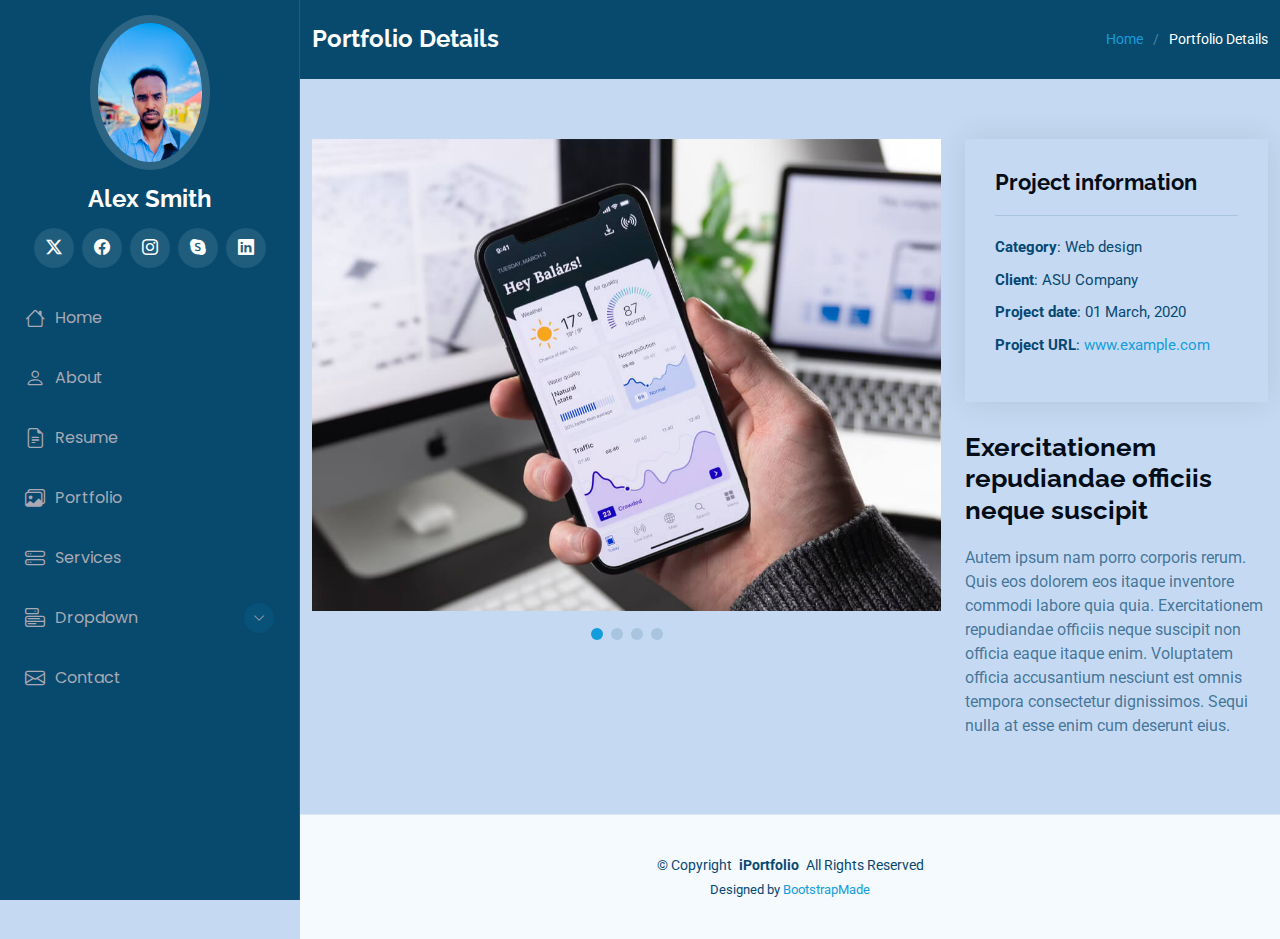
<file: portfolio-details.html>
<!DOCTYPE html>
<html lang="en">

<head>
  <meta charset="utf-8">
  <meta content="width=device-width, initial-scale=1.0" name="viewport">
  <title>Portfolio Details - iPortfolio Bootstrap Template</title>
  <meta content="" name="description">
  <meta content="" name="keywords">

  <!-- Favicons -->
  <link href="assets/img/favicon.png" rel="icon">
  <link href="assets/img/apple-touch-icon.png" rel="apple-touch-icon">

  <!-- Fonts -->
  <link href="https://fonts.googleapis.com" rel="preconnect">
  <link href="https://fonts.gstatic.com" rel="preconnect" crossorigin>
  <link href="https://fonts.googleapis.com/css2?family=Roboto:ital,wght@0,100;0,300;0,400;0,500;0,700;0,900;1,100;1,300;1,400;1,500;1,700;1,900&family=Poppins:ital,wght@0,100;0,200;0,300;0,400;0,500;0,600;0,700;0,800;0,900;1,100;1,200;1,300;1,400;1,500;1,600;1,700;1,800;1,900&family=Raleway:ital,wght@0,100;0,200;0,300;0,400;0,500;0,600;0,700;0,800;0,900;1,100;1,200;1,300;1,400;1,500;1,600;1,700;1,800;1,900&display=swap" rel="stylesheet">

  <!-- Vendor CSS Files -->
  <link href="assets/vendor/bootstrap/css/bootstrap.min.css" rel="stylesheet">
  <link href="assets/vendor/bootstrap-icons/bootstrap-icons.css" rel="stylesheet">
  <link href="assets/vendor/aos/aos.css" rel="stylesheet">
  <link href="assets/vendor/glightbox/css/glightbox.min.css" rel="stylesheet">
  <link href="assets/vendor/swiper/swiper-bundle.min.css" rel="stylesheet">

  <!-- Main CSS File -->
  <link href="assets/css/main.css" rel="stylesheet">

  <!-- =======================================================
  * Template Name: iPortfolio
  * Template URL: https://bootstrapmade.com/iportfolio-bootstrap-portfolio-websites-template/
  * Updated: Jun 29 2024 with Bootstrap v5.3.3
  * Author: BootstrapMade.com
  * License: https://bootstrapmade.com/license/
  ======================================================== -->
</head>

<body class="portfolio-details-page">

  <header id="header" class="header dark-background d-flex flex-column">
    <i class="header-toggle d-xl-none bi bi-list"></i>

    <div class="profile-img">
      <img src="assets/img/IMG_0391.jpg" alt="" class="img-fluid rounded-circle">
    </div>

    <a href="index.html" class="logo d-flex align-items-center justify-content-center">
      <!-- Uncomment the line below if you also wish to use an image logo -->
      <!-- <img src="assets/img/logo.png" alt=""> -->
      <h1 class="sitename">Alex Smith</h1>
    </a>

    <div class="social-links text-center">
      <a href="#" class="twitter"><i class="bi bi-twitter-x"></i></a>
      <a href="#" class="facebook"><i class="bi bi-facebook"></i></a>
      <a href="#" class="instagram"><i class="bi bi-instagram"></i></a>
      <a href="#" class="google-plus"><i class="bi bi-skype"></i></a>
      <a href="#" class="linkedin"><i class="bi bi-linkedin"></i></a>
    </div>

    <nav id="navmenu" class="navmenu">
      <ul>
        <li><a href="#hero"><i class="bi bi-house navicon"></i>Home</a></li>
        <li><a href="#about"><i class="bi bi-person navicon"></i> About</a></li>
        <li><a href="#resume"><i class="bi bi-file-earmark-text navicon"></i> Resume</a></li>
        <li><a href="#portfolio"><i class="bi bi-images navicon"></i> Portfolio</a></li>
        <li><a href="#services"><i class="bi bi-hdd-stack navicon"></i> Services</a></li>
        <li class="dropdown"><a href="#"><i class="bi bi-menu-button navicon"></i> <span>Dropdown</span> <i class="bi bi-chevron-down toggle-dropdown"></i></a>
          <ul>
            <li><a href="#">Dropdown 1</a></li>
            <li class="dropdown"><a href="#"><span>Deep Dropdown</span> <i class="bi bi-chevron-down toggle-dropdown"></i></a>
              <ul>
                <li><a href="#">Deep Dropdown 1</a></li>
                <li><a href="#">Deep Dropdown 2</a></li>
                <li><a href="#">Deep Dropdown 3</a></li>
                <li><a href="#">Deep Dropdown 4</a></li>
                <li><a href="#">Deep Dropdown 5</a></li>
              </ul>
            </li>
            <li><a href="#">Dropdown 2</a></li>
            <li><a href="#">Dropdown 3</a></li>
            <li><a href="#">Dropdown 4</a></li>
          </ul>
        </li>
        <li><a href="#contact"><i class="bi bi-envelope navicon"></i> Contact</a></li>
      </ul>
    </nav>

  </header>

  <main class="main">

    <!-- Page Title -->
    <div class="page-title dark-background">
      <div class="container d-lg-flex justify-content-between align-items-center">
        <h1 class="mb-2 mb-lg-0">Portfolio Details</h1>
        <nav class="breadcrumbs">
          <ol>
            <li><a href="index.html">Home</a></li>
            <li class="current">Portfolio Details</li>
          </ol>
        </nav>
      </div>
    </div><!-- End Page Title -->

    <!-- Portfolio Details Section -->
    <section id="portfolio-details" class="portfolio-details section">

      <div class="container" data-aos="fade-up" data-aos-delay="100">

        <div class="row gy-4">

          <div class="col-lg-8">
            <div class="portfolio-details-slider swiper init-swiper">

              <script type="application/json" class="swiper-config">
                {
                  "loop": true,
                  "speed": 600,
                  "autoplay": {
                    "delay": 5000
                  },
                  "slidesPerView": "auto",
                  "pagination": {
                    "el": ".swiper-pagination",
                    "type": "bullets",
                    "clickable": true
                  }
                }
              </script>

              <div class="swiper-wrapper align-items-center">

                <div class="swiper-slide">
                  <img src="assets/img/portfolio/app-1.jpg" alt="">
                </div>

                <div class="swiper-slide">
                  <img src="assets/img/portfolio/product-1.jpg" alt="">
                </div>

                <div class="swiper-slide">
                  <img src="assets/img/portfolio/branding-1.jpg" alt="">
                </div>

                <div class="swiper-slide">
                  <img src="assets/img/portfolio/books-1.jpg" alt="">
                </div>

              </div>
              <div class="swiper-pagination"></div>
            </div>
          </div>

          <div class="col-lg-4">
            <div class="portfolio-info" data-aos="fade-up" data-aos-delay="200">
              <h3>Project information</h3>
              <ul>
                <li><strong>Category</strong>: Web design</li>
                <li><strong>Client</strong>: ASU Company</li>
                <li><strong>Project date</strong>: 01 March, 2020</li>
                <li><strong>Project URL</strong>: <a href="#">www.example.com</a></li>
              </ul>
            </div>
            <div class="portfolio-description" data-aos="fade-up" data-aos-delay="300">
              <h2>Exercitationem repudiandae officiis neque suscipit</h2>
              <p>
                Autem ipsum nam porro corporis rerum. Quis eos dolorem eos itaque inventore commodi labore quia quia. Exercitationem repudiandae officiis neque suscipit non officia eaque itaque enim. Voluptatem officia accusantium nesciunt est omnis tempora consectetur dignissimos. Sequi nulla at esse enim cum deserunt eius.
              </p>
            </div>
          </div>

        </div>

      </div>

    </section><!-- /Portfolio Details Section -->

  </main>

  <footer id="footer" class="footer position-relative light-background">

    <div class="container">
      <div class="copyright text-center ">
        <p>© <span>Copyright</span> <strong class="px-1 sitename">iPortfolio</strong> <span>All Rights Reserved</span></p>
      </div>
      <div class="credits">
        <!-- All the links in the footer should remain intact. -->
        <!-- You can delete the links only if you've purchased the pro version. -->
        <!-- Licensing information: https://bootstrapmade.com/license/ -->
        <!-- Purchase the pro version with working PHP/AJAX contact form: [buy-url] -->
        Designed by <a href="https://bootstrapmade.com/">BootstrapMade</a>
      </div>
    </div>

  </footer>

  <!-- Scroll Top -->
  <a href="#" id="scroll-top" class="scroll-top d-flex align-items-center justify-content-center"><i class="bi bi-arrow-up-short"></i></a>

  <!-- Preloader -->
  <div id="preloader"></div>

  <!-- Vendor JS Files -->
  <script src="assets/vendor/bootstrap/js/bootstrap.bundle.min.js"></script>
  <script src="assets/vendor/php-email-form/validate.js"></script>
  <script src="assets/vendor/aos/aos.js"></script>
  <script src="assets/vendor/typed.js/typed.umd.js"></script>
  <script src="assets/vendor/purecounter/purecounter_vanilla.js"></script>
  <script src="assets/vendor/waypoints/noframework.waypoints.js"></script>
  <script src="assets/vendor/glightbox/js/glightbox.min.js"></script>
  <script src="assets/vendor/imagesloaded/imagesloaded.pkgd.min.js"></script>
  <script src="assets/vendor/isotope-layout/isotope.pkgd.min.js"></script>
  <script src="assets/vendor/swiper/swiper-bundle.min.js"></script>

  <!-- Main JS File -->
  <script src="assets/js/main.js"></script>

</body>

</html>
</file>
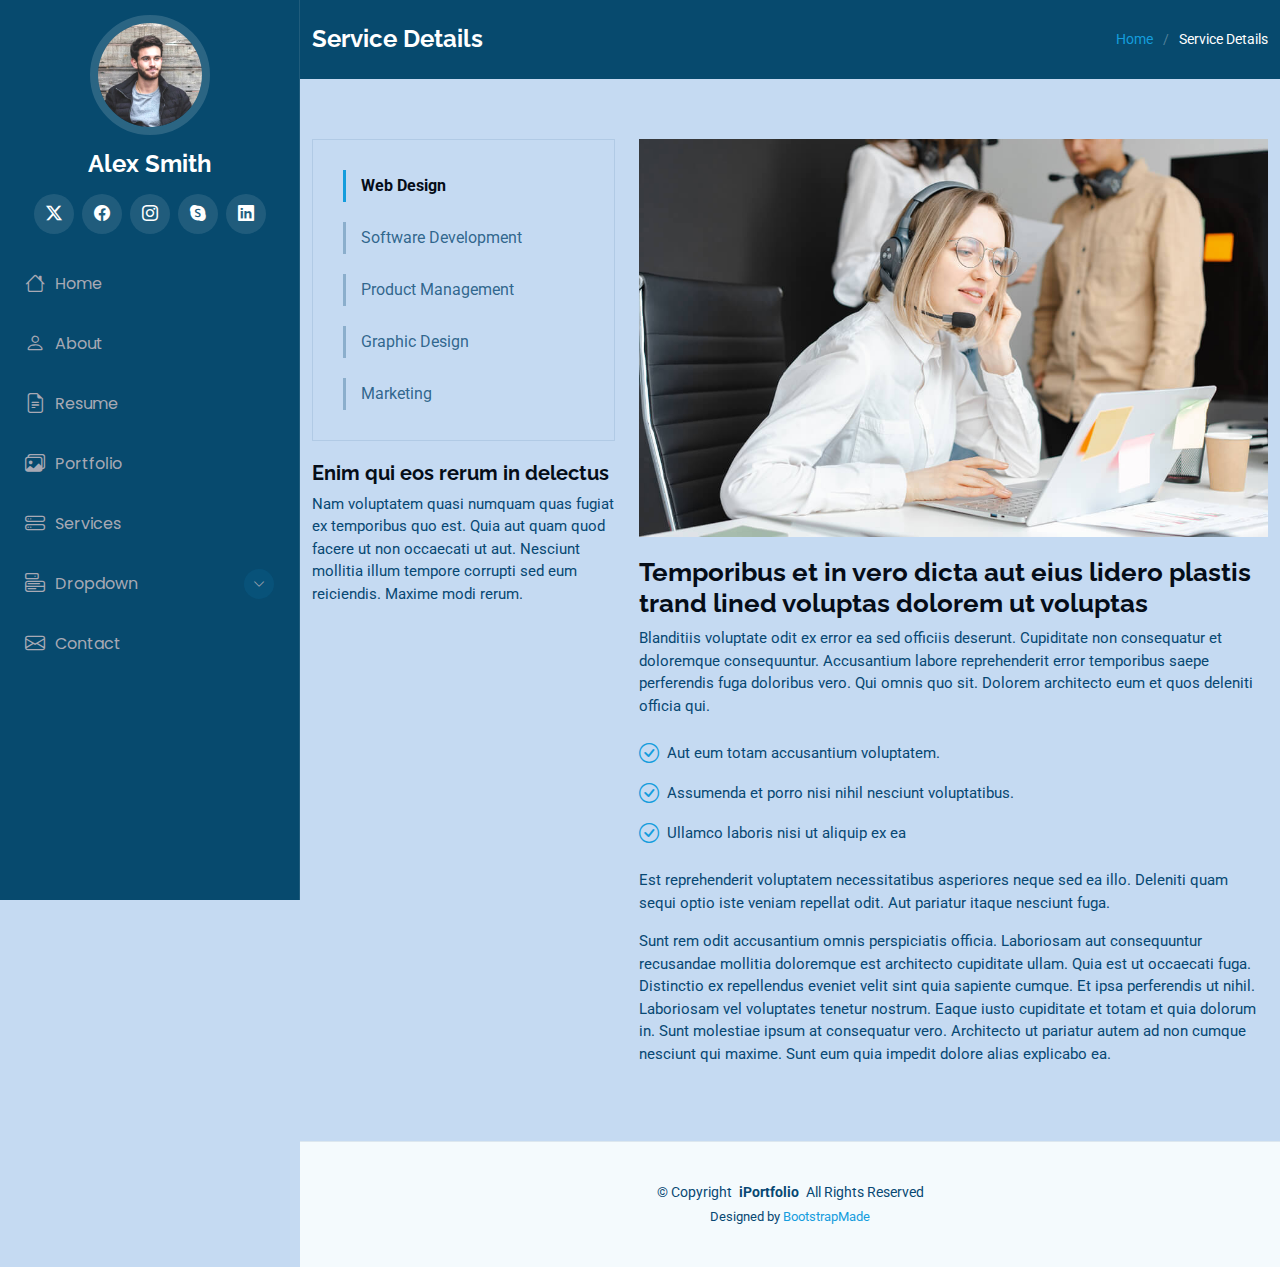
<file: service-details.html>
<!DOCTYPE html>
<html lang="en">

<head>
  <meta charset="utf-8">
  <meta content="width=device-width, initial-scale=1.0" name="viewport">
  <title>Service Details - iPortfolio Bootstrap Template</title>
  <meta content="" name="description">
  <meta content="" name="keywords">

  <!-- Favicons -->
  <link href="assets/img/favicon.png" rel="icon">
  <link href="assets/img/apple-touch-icon.png" rel="apple-touch-icon">

  <!-- Fonts -->
  <link href="https://fonts.googleapis.com" rel="preconnect">
  <link href="https://fonts.gstatic.com" rel="preconnect" crossorigin>
  <link href="https://fonts.googleapis.com/css2?family=Roboto:ital,wght@0,100;0,300;0,400;0,500;0,700;0,900;1,100;1,300;1,400;1,500;1,700;1,900&family=Poppins:ital,wght@0,100;0,200;0,300;0,400;0,500;0,600;0,700;0,800;0,900;1,100;1,200;1,300;1,400;1,500;1,600;1,700;1,800;1,900&family=Raleway:ital,wght@0,100;0,200;0,300;0,400;0,500;0,600;0,700;0,800;0,900;1,100;1,200;1,300;1,400;1,500;1,600;1,700;1,800;1,900&display=swap" rel="stylesheet">

  <!-- Vendor CSS Files -->
  <link href="assets/vendor/bootstrap/css/bootstrap.min.css" rel="stylesheet">
  <link href="assets/vendor/bootstrap-icons/bootstrap-icons.css" rel="stylesheet">
  <link href="assets/vendor/aos/aos.css" rel="stylesheet">
  <link href="assets/vendor/glightbox/css/glightbox.min.css" rel="stylesheet">
  <link href="assets/vendor/swiper/swiper-bundle.min.css" rel="stylesheet">

  <!-- Main CSS File -->
  <link href="assets/css/main.css" rel="stylesheet">

  <!-- =======================================================
  * Template Name: iPortfolio
  * Template URL: https://bootstrapmade.com/iportfolio-bootstrap-portfolio-websites-template/
  * Updated: Jun 29 2024 with Bootstrap v5.3.3
  * Author: BootstrapMade.com
  * License: https://bootstrapmade.com/license/
  ======================================================== -->
</head>

<body class="service-details-page">

  <header id="header" class="header dark-background d-flex flex-column">
    <i class="header-toggle d-xl-none bi bi-list"></i>

    <div class="profile-img">
      <img src="assets/img/my-profile-img.jpg" alt="" class="img-fluid rounded-circle">
    </div>

    <a href="index.html" class="logo d-flex align-items-center justify-content-center">
      <!-- Uncomment the line below if you also wish to use an image logo -->
      <!-- <img src="assets/img/logo.png" alt=""> -->
      <h1 class="sitename">Alex Smith</h1>
    </a>

    <div class="social-links text-center">
      <a href="#" class="twitter"><i class="bi bi-twitter-x"></i></a>
      <a href="#" class="facebook"><i class="bi bi-facebook"></i></a>
      <a href="#" class="instagram"><i class="bi bi-instagram"></i></a>
      <a href="#" class="google-plus"><i class="bi bi-skype"></i></a>
      <a href="#" class="linkedin"><i class="bi bi-linkedin"></i></a>
    </div>

    <nav id="navmenu" class="navmenu">
      <ul>
        <li><a href="#hero"><i class="bi bi-house navicon"></i>Home</a></li>
        <li><a href="#about"><i class="bi bi-person navicon"></i> About</a></li>
        <li><a href="#resume"><i class="bi bi-file-earmark-text navicon"></i> Resume</a></li>
        <li><a href="#portfolio"><i class="bi bi-images navicon"></i> Portfolio</a></li>
        <li><a href="#services"><i class="bi bi-hdd-stack navicon"></i> Services</a></li>
        <li class="dropdown"><a href="#"><i class="bi bi-menu-button navicon"></i> <span>Dropdown</span> <i class="bi bi-chevron-down toggle-dropdown"></i></a>
          <ul>
            <li><a href="#">Dropdown 1</a></li>
            <li class="dropdown"><a href="#"><span>Deep Dropdown</span> <i class="bi bi-chevron-down toggle-dropdown"></i></a>
              <ul>
                <li><a href="#">Deep Dropdown 1</a></li>
                <li><a href="#">Deep Dropdown 2</a></li>
                <li><a href="#">Deep Dropdown 3</a></li>
                <li><a href="#">Deep Dropdown 4</a></li>
                <li><a href="#">Deep Dropdown 5</a></li>
              </ul>
            </li>
            <li><a href="#">Dropdown 2</a></li>
            <li><a href="#">Dropdown 3</a></li>
            <li><a href="#">Dropdown 4</a></li>
          </ul>
        </li>
        <li><a href="#contact"><i class="bi bi-envelope navicon"></i> Contact</a></li>
      </ul>
    </nav>

  </header>

  <main class="main">

    <!-- Page Title -->
    <div class="page-title dark-background">
      <div class="container d-lg-flex justify-content-between align-items-center">
        <h1 class="mb-2 mb-lg-0">Service Details</h1>
        <nav class="breadcrumbs">
          <ol>
            <li><a href="index.html">Home</a></li>
            <li class="current">Service Details</li>
          </ol>
        </nav>
      </div>
    </div><!-- End Page Title -->

    <!-- Service Details Section -->
    <section id="service-details" class="service-details section">

      <div class="container">

        <div class="row gy-4">

          <div class="col-lg-4" data-aos="fade-up" data-aos-delay="100">
            <div class="services-list">
              <a href="#" class="active">Web Design</a>
              <a href="#">Software Development</a>
              <a href="#">Product Management</a>
              <a href="#">Graphic Design</a>
              <a href="#">Marketing</a>
            </div>

            <h4>Enim qui eos rerum in delectus</h4>
            <p>Nam voluptatem quasi numquam quas fugiat ex temporibus quo est. Quia aut quam quod facere ut non occaecati ut aut. Nesciunt mollitia illum tempore corrupti sed eum reiciendis. Maxime modi rerum.</p>
          </div>

          <div class="col-lg-8" data-aos="fade-up" data-aos-delay="200">
            <img src="assets/img/services.jpg" alt="" class="img-fluid services-img">
            <h3>Temporibus et in vero dicta aut eius lidero plastis trand lined voluptas dolorem ut voluptas</h3>
            <p>
              Blanditiis voluptate odit ex error ea sed officiis deserunt. Cupiditate non consequatur et doloremque consequuntur. Accusantium labore reprehenderit error temporibus saepe perferendis fuga doloribus vero. Qui omnis quo sit. Dolorem architecto eum et quos deleniti officia qui.
            </p>
            <ul>
              <li><i class="bi bi-check-circle"></i> <span>Aut eum totam accusantium voluptatem.</span></li>
              <li><i class="bi bi-check-circle"></i> <span>Assumenda et porro nisi nihil nesciunt voluptatibus.</span></li>
              <li><i class="bi bi-check-circle"></i> <span>Ullamco laboris nisi ut aliquip ex ea</span></li>
            </ul>
            <p>
              Est reprehenderit voluptatem necessitatibus asperiores neque sed ea illo. Deleniti quam sequi optio iste veniam repellat odit. Aut pariatur itaque nesciunt fuga.
            </p>
            <p>
              Sunt rem odit accusantium omnis perspiciatis officia. Laboriosam aut consequuntur recusandae mollitia doloremque est architecto cupiditate ullam. Quia est ut occaecati fuga. Distinctio ex repellendus eveniet velit sint quia sapiente cumque. Et ipsa perferendis ut nihil. Laboriosam vel voluptates tenetur nostrum. Eaque iusto cupiditate et totam et quia dolorum in. Sunt molestiae ipsum at consequatur vero. Architecto ut pariatur autem ad non cumque nesciunt qui maxime. Sunt eum quia impedit dolore alias explicabo ea.
            </p>
          </div>

        </div>

      </div>

    </section><!-- /Service Details Section -->

  </main>

  <footer id="footer" class="footer position-relative light-background">

    <div class="container">
      <div class="copyright text-center ">
        <p>© <span>Copyright</span> <strong class="px-1 sitename">iPortfolio</strong> <span>All Rights Reserved</span></p>
      </div>
      <div class="credits">
        <!-- All the links in the footer should remain intact. -->
        <!-- You can delete the links only if you've purchased the pro version. -->
        <!-- Licensing information: https://bootstrapmade.com/license/ -->
        <!-- Purchase the pro version with working PHP/AJAX contact form: [buy-url] -->
        Designed by <a href="https://bootstrapmade.com/">BootstrapMade</a>
      </div>
    </div>

  </footer>

  <!-- Scroll Top -->
  <a href="#" id="scroll-top" class="scroll-top d-flex align-items-center justify-content-center"><i class="bi bi-arrow-up-short"></i></a>

  <!-- Preloader -->
  <div id="preloader"></div>

  <!-- Vendor JS Files -->
  <script src="assets/vendor/bootstrap/js/bootstrap.bundle.min.js"></script>
  <script src="assets/vendor/php-email-form/validate.js"></script>
  <script src="assets/vendor/aos/aos.js"></script>
  <script src="assets/vendor/typed.js/typed.umd.js"></script>
  <script src="assets/vendor/purecounter/purecounter_vanilla.js"></script>
  <script src="assets/vendor/waypoints/noframework.waypoints.js"></script>
  <script src="assets/vendor/glightbox/js/glightbox.min.js"></script>
  <script src="assets/vendor/imagesloaded/imagesloaded.pkgd.min.js"></script>
  <script src="assets/vendor/isotope-layout/isotope.pkgd.min.js"></script>
  <script src="assets/vendor/swiper/swiper-bundle.min.js"></script>

  <!-- Main JS File -->
  <script src="assets/js/main.js"></script>

</body>

</html>
</file>
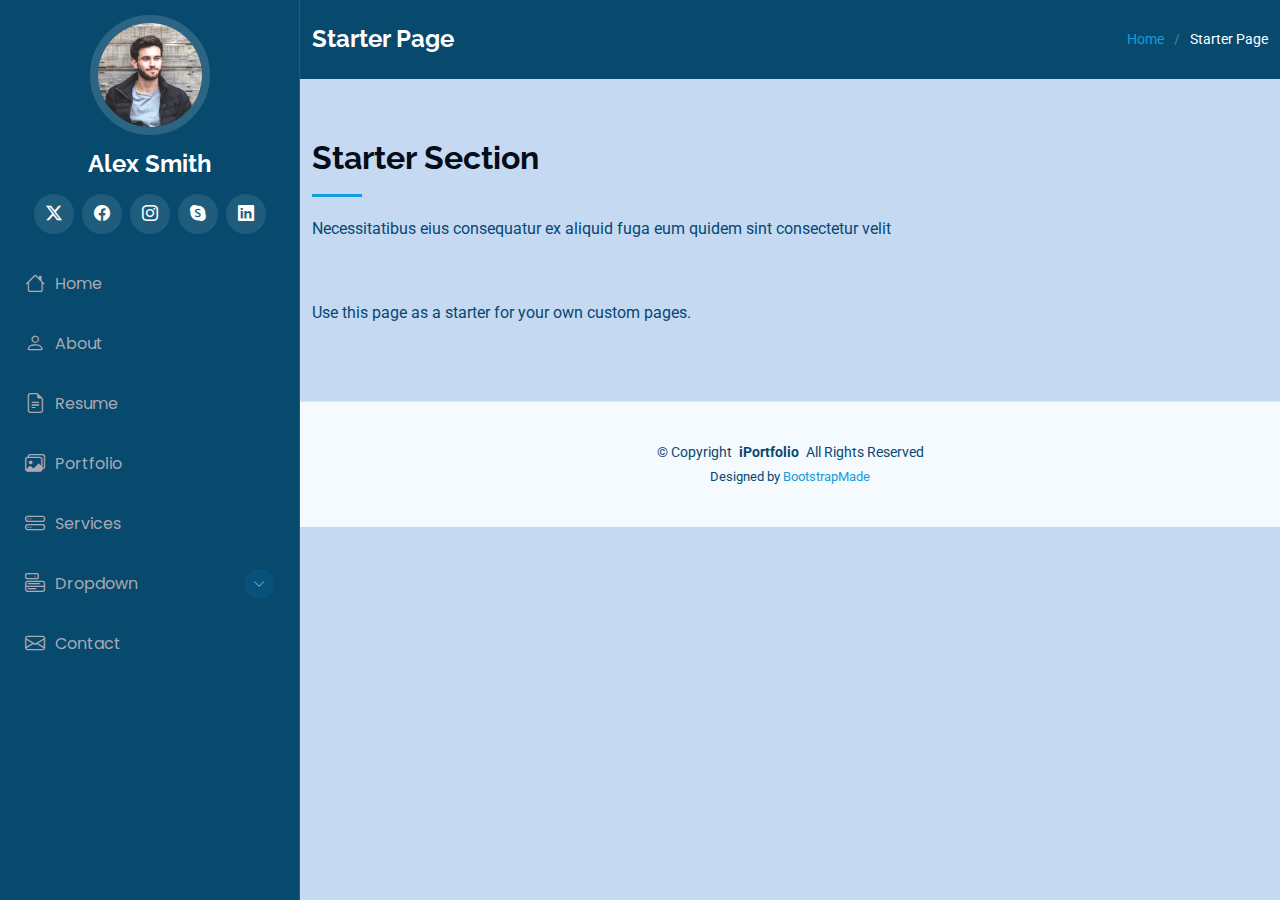
<file: starter-page.html>
<!DOCTYPE html>
<html lang="en">

<head>
  <meta charset="utf-8">
  <meta content="width=device-width, initial-scale=1.0" name="viewport">
  <title>Starter Page - iPortfolio Bootstrap Template</title>
  <meta content="" name="description">
  <meta content="" name="keywords">

  <!-- Favicons -->
  <link href="assets/img/favicon.png" rel="icon">
  <link href="assets/img/apple-touch-icon.png" rel="apple-touch-icon">

  <!-- Fonts -->
  <link href="https://fonts.googleapis.com" rel="preconnect">
  <link href="https://fonts.gstatic.com" rel="preconnect" crossorigin>
  <link href="https://fonts.googleapis.com/css2?family=Roboto:ital,wght@0,100;0,300;0,400;0,500;0,700;0,900;1,100;1,300;1,400;1,500;1,700;1,900&family=Poppins:ital,wght@0,100;0,200;0,300;0,400;0,500;0,600;0,700;0,800;0,900;1,100;1,200;1,300;1,400;1,500;1,600;1,700;1,800;1,900&family=Raleway:ital,wght@0,100;0,200;0,300;0,400;0,500;0,600;0,700;0,800;0,900;1,100;1,200;1,300;1,400;1,500;1,600;1,700;1,800;1,900&display=swap" rel="stylesheet">

  <!-- Vendor CSS Files -->
  <link href="assets/vendor/bootstrap/css/bootstrap.min.css" rel="stylesheet">
  <link href="assets/vendor/bootstrap-icons/bootstrap-icons.css" rel="stylesheet">
  <link href="assets/vendor/aos/aos.css" rel="stylesheet">
  <link href="assets/vendor/glightbox/css/glightbox.min.css" rel="stylesheet">
  <link href="assets/vendor/swiper/swiper-bundle.min.css" rel="stylesheet">

  <!-- Main CSS File -->
  <link href="assets/css/main.css" rel="stylesheet">

  <!-- =======================================================
  * Template Name: iPortfolio
  * Template URL: https://bootstrapmade.com/iportfolio-bootstrap-portfolio-websites-template/
  * Updated: Jun 29 2024 with Bootstrap v5.3.3
  * Author: BootstrapMade.com
  * License: https://bootstrapmade.com/license/
  ======================================================== -->
</head>

<body class="starter-page-page">

  <header id="header" class="header dark-background d-flex flex-column">
    <i class="header-toggle d-xl-none bi bi-list"></i>

    <div class="profile-img">
      <img src="assets/img/my-profile-img.jpg" alt="" class="img-fluid rounded-circle">
    </div>

    <a href="index.html" class="logo d-flex align-items-center justify-content-center">
      <!-- Uncomment the line below if you also wish to use an image logo -->
      <!-- <img src="assets/img/logo.png" alt=""> -->
      <h1 class="sitename">Alex Smith</h1>
    </a>

    <div class="social-links text-center">
      <a href="#" class="twitter"><i class="bi bi-twitter-x"></i></a>
      <a href="#" class="facebook"><i class="bi bi-facebook"></i></a>
      <a href="#" class="instagram"><i class="bi bi-instagram"></i></a>
      <a href="#" class="google-plus"><i class="bi bi-skype"></i></a>
      <a href="#" class="linkedin"><i class="bi bi-linkedin"></i></a>
    </div>

    <nav id="navmenu" class="navmenu">
      <ul>
        <li><a href="#hero"><i class="bi bi-house navicon"></i>Home</a></li>
        <li><a href="#about"><i class="bi bi-person navicon"></i> About</a></li>
        <li><a href="#resume"><i class="bi bi-file-earmark-text navicon"></i> Resume</a></li>
        <li><a href="#portfolio"><i class="bi bi-images navicon"></i> Portfolio</a></li>
        <li><a href="#services"><i class="bi bi-hdd-stack navicon"></i> Services</a></li>
        <li class="dropdown"><a href="#"><i class="bi bi-menu-button navicon"></i> <span>Dropdown</span> <i class="bi bi-chevron-down toggle-dropdown"></i></a>
          <ul>
            <li><a href="#">Dropdown 1</a></li>
            <li class="dropdown"><a href="#"><span>Deep Dropdown</span> <i class="bi bi-chevron-down toggle-dropdown"></i></a>
              <ul>
                <li><a href="#">Deep Dropdown 1</a></li>
                <li><a href="#">Deep Dropdown 2</a></li>
                <li><a href="#">Deep Dropdown 3</a></li>
                <li><a href="#">Deep Dropdown 4</a></li>
                <li><a href="#">Deep Dropdown 5</a></li>
              </ul>
            </li>
            <li><a href="#">Dropdown 2</a></li>
            <li><a href="#">Dropdown 3</a></li>
            <li><a href="#">Dropdown 4</a></li>
          </ul>
        </li>
        <li><a href="#contact"><i class="bi bi-envelope navicon"></i> Contact</a></li>
      </ul>
    </nav>

  </header>

  <main class="main">

    <!-- Page Title -->
    <div class="page-title dark-background">
      <div class="container d-lg-flex justify-content-between align-items-center">
        <h1 class="mb-2 mb-lg-0">Starter Page</h1>
        <nav class="breadcrumbs">
          <ol>
            <li><a href="index.html">Home</a></li>
            <li class="current">Starter Page</li>
          </ol>
        </nav>
      </div>
    </div><!-- End Page Title -->

    <!-- Starter Section Section -->
    <section id="starter-section" class="starter-section section">

      <!-- Section Title -->
      <div class="container section-title" data-aos="fade-up">
        <h2>Starter Section</h2>
        <p>Necessitatibus eius consequatur ex aliquid fuga eum quidem sint consectetur velit</p>
      </div><!-- End Section Title -->

      <div class="container" data-aos="fade-up">
        <p>Use this page as a starter for your own custom pages.</p>
      </div>

    </section><!-- /Starter Section Section -->

  </main>

  <footer id="footer" class="footer position-relative light-background">

    <div class="container">
      <div class="copyright text-center ">
        <p>© <span>Copyright</span> <strong class="px-1 sitename">iPortfolio</strong> <span>All Rights Reserved</span></p>
      </div>
      <div class="credits">
        <!-- All the links in the footer should remain intact. -->
        <!-- You can delete the links only if you've purchased the pro version. -->
        <!-- Licensing information: https://bootstrapmade.com/license/ -->
        <!-- Purchase the pro version with working PHP/AJAX contact form: [buy-url] -->
        Designed by <a href="https://bootstrapmade.com/">BootstrapMade</a>
      </div>
    </div>

  </footer>

  <!-- Scroll Top -->
  <a href="#" id="scroll-top" class="scroll-top d-flex align-items-center justify-content-center"><i class="bi bi-arrow-up-short"></i></a>

  <!-- Preloader -->
  <div id="preloader"></div>

  <!-- Vendor JS Files -->
  <script src="assets/vendor/bootstrap/js/bootstrap.bundle.min.js"></script>
  <script src="assets/vendor/php-email-form/validate.js"></script>
  <script src="assets/vendor/aos/aos.js"></script>
  <script src="assets/vendor/typed.js/typed.umd.js"></script>
  <script src="assets/vendor/purecounter/purecounter_vanilla.js"></script>
  <script src="assets/vendor/waypoints/noframework.waypoints.js"></script>
  <script src="assets/vendor/glightbox/js/glightbox.min.js"></script>
  <script src="assets/vendor/imagesloaded/imagesloaded.pkgd.min.js"></script>
  <script src="assets/vendor/isotope-layout/isotope.pkgd.min.js"></script>
  <script src="assets/vendor/swiper/swiper-bundle.min.js"></script>

  <!-- Main JS File -->
  <script src="assets/js/main.js"></script>

</body>

</html>
</file>
<file: assets/css/main.css>
/**
* Template Name: iPortfolio
* Template URL: https://bootstrapmade.com/iportfolio-bootstrap-portfolio-websites-template/
* Updated: Jun 29 2024 with Bootstrap v5.3.3
* Author: BootstrapMade.com
* License: https://bootstrapmade.com/license/
*/

/*--------------------------------------------------------------
# Font & Color Variables
# Help: https://bootstrapmade.com/color-system/
--------------------------------------------------------------*/
/* Fonts */
:root {
  --default-font: "Roboto",  system-ui, -apple-system, "Segoe UI", Roboto, "Helvetica Neue", Arial, "Noto Sans", "Liberation Sans", sans-serif, "Apple Color Emoji", "Segoe UI Emoji", "Segoe UI Symbol", "Noto Color Emoji";
  --heading-font: "Raleway",  sans-serif;
  --nav-font: "Poppins",  sans-serif;
}

/* Global Colors - The following color variables are used throughout the website. Updating them here will change the color scheme of the entire website */
:root { 
  --background-color: #c5daf2; /* Background color for the entire website, including individual sections */
  --default-color: #074873; /* Default color used for the majority of the text content across the entire website */
  --heading-color: #050d18; /* Color for headings, subheadings and title throughout the website */
  --accent-color: #149ddd; /* Accent color that represents your brand on the website. It's used for buttons, links, and other elements that need to stand out */
  --surface-color: #ffffff; /* The surface color is used as a background of boxed elements within sections, such as cards, icon boxes, or other elements that require a visual separation from the global background. */
  --contrast-color: #ffffff; /* Contrast color for text, ensuring readability against backgrounds of accent, heading, or default colors. */
}

/* Nav Menu Colors - The following color variables are used specifically for the navigation menu. They are separate from the global colors to allow for more customization options */
:root {
  --nav-color: #a8a9b4;  /* The default color of the main navmenu links */
  --nav-hover-color: #ffffff; /* Applied to main navmenu links when they are hovered over or active */
  --nav-mobile-background-color: #040b14; /* Used as the background color for mobile navigation menu */
  --nav-dropdown-background-color: #040b14; /* Used as the background color for dropdown items that appear when hovering over primary navigation items */
  --nav-dropdown-color: #a8a9b4; /* Used for navigation links of the dropdown items in the navigation menu. */
  --nav-dropdown-hover-color: #ffffff; /* Similar to --nav-hover-color, this color is applied to dropdown navigation links when they are hovered over. */
}

/* Color Presets - These classes override global colors when applied to any section or element, providing reuse of the sam color scheme. */

.light-background {
  --background-color: #f4fafd;
  --surface-color: #ffffff;
}

.dark-background {
  --background-color: #074a6e;
  --default-color: #ffffff;
  --heading-color: #ffffff;
  --surface-color: #151f2b;
  --contrast-color: #ffffff;
}

/* Smooth scroll */
:root {
  scroll-behavior: smooth;
}

/*--------------------------------------------------------------
# General Styling & Shared Classes
--------------------------------------------------------------*/
body {
  color: var(--default-color);
  background-color: var(--background-color);
  font-family: var(--default-font);
}

a {
  color: var(--accent-color);
  text-decoration: none;
  transition: 0.3s;
}

a:hover {
  color: color-mix(in srgb, var(--accent-color), transparent 25%);
  text-decoration: none;
}

h1,
h2,
h3,
h4,
h5,
h6 {
  color: var(--heading-color);
  font-family: var(--heading-font);
}

/* PHP Email Form Messages
------------------------------*/
.php-email-form .error-message {
  display: none;
  background: #df1529;
  color: #ffffff;
  text-align: left;
  padding: 15px;
  margin-bottom: 24px;
  font-weight: 600;
}

.php-email-form .sent-message {
  display: none;
  color: #ffffff;
  background: #059652;
  text-align: center;
  padding: 15px;
  margin-bottom: 24px;
  font-weight: 600;
}

.php-email-form .loading {
  display: none;
  background: var(--surface-color);
  text-align: center;
  padding: 15px;
  margin-bottom: 24px;
}

.php-email-form .loading:before {
  content: "";
  display: inline-block;
  border-radius: 50%;
  width: 24px;
  height: 24px;
  margin: 0 10px -6px 0;
  border: 3px solid var(--accent-color);
  border-top-color: var(--surface-color);
  animation: php-email-form-loading 1s linear infinite;
}

@keyframes php-email-form-loading {
  0% {
    transform: rotate(0deg);
  }

  100% {
    transform: rotate(360deg);
  }
}

/*--------------------------------------------------------------
# Global Header
--------------------------------------------------------------*/
.header {
  color: var(--default-color);
  background-color: var(--background-color);
  position: fixed;
  top: 0;
  left: 0;
  bottom: 0;
  padding: 0 15px;
  width: 300px;
  transition: all ease-in-out 0.3s;
  overflow-y: auto;
  z-index: 997;
  border-right: 1px solid color-mix(in srgb, var(--default-color), transparent 90%);
}

.header .profile-img img {
  margin: 15px auto;
  display: block;
  width: 120px;
  border: 8px solid color-mix(in srgb, var(--default-color), transparent 85%);
}

.header .logo {
  line-height: 1;
  margin-bottom: 15px;
}

.header .logo img {
  max-height: 32px;
  margin-right: 8px;
}

.header .logo h1 {
  font-size: 24px;
  margin: 0;
  font-weight: 700;
  color: var(--heading-color);
}

.header .social-links {
  margin: 0 0 20px 0;
}

.header .social-links a {
  font-size: 16px;
  display: inline-flex;
  align-items: center;
  justify-content: center;
  background: color-mix(in srgb, var(--default-color), transparent 90%);
  color: var(--default-color);
  margin: 0 2px;
  border-radius: 50%;
  text-align: center;
  width: 40px;
  height: 40px;
  transition: 0.3s;
}

.header .social-links a:hover {
  color: var(--contrast-color);
  background: var(--accent-color);
}

@media (min-width: 1200px) {

  .header~main,
  .header~#footer {
    margin-left: 300px;
  }
}

@media (max-width: 1199px) {
  .header {
    left: -100%;
  }
}

.header.header-show {
  left: 0;
}

.header .header-toggle {
  color: var(--contrast-color);
  background-color: var(--accent-color);
  font-size: 22px;
  display: flex;
  align-items: center;
  justify-content: center;
  width: 40px;
  height: 40px;
  border-radius: 50%;
  cursor: pointer;
  position: fixed;
  top: 15px;
  right: 15px;
  z-index: 9999;
  transition: background-color 0.3s;
}

.header .header-toggle:hover {
  color: var(--contrast-color);
  background-color: color-mix(in srgb, var(--accent-color) 90%, white 15%);
}

/*--------------------------------------------------------------
# Navigation Menu
--------------------------------------------------------------*/
.mobile-nav-toggle {
  display: none;
}

.navmenu {
  padding: 0;
  z-index: 9997;
}

.navmenu ul {
  list-style: none;
  padding: 0 0 20px 0;
  margin: 0;
}

.navmenu a,
.navmenu a:focus {
  color: var(--nav-color);
  padding: 15px 10px;
  font-family: var(--nav-font);
  font-size: 16px;
  font-weight: 400;
  display: flex;
  align-items: center;
  white-space: nowrap;
  transition: 0.3s;
  width: 100%;
}

.navmenu a .navicon,
.navmenu a:focus .navicon {
  font-size: 20px;
  margin-right: 10px;
}

.navmenu a .toggle-dropdown,
.navmenu a:focus .toggle-dropdown {
  font-size: 12px;
  line-height: 0;
  margin-left: auto;
  width: 30px;
  height: 30px;
  display: flex;
  align-items: center;
  justify-content: center;
  border-radius: 50%;
  transition: 0.3s;
  flex-shrink: 0;
  background-color: color-mix(in srgb, var(--accent-color), transparent 90%);
}

.navmenu a .toggle-dropdown:hover,
.navmenu a:focus .toggle-dropdown:hover {
  background-color: var(--accent-color);
  color: var(--contrast-color);
}

.navmenu a:hover,
.navmenu .active,
.navmenu .active:focus {
  color: var(--nav-hover-color);
}

.navmenu a:hover .navicon,
.navmenu .active .navicon,
.navmenu .active:focus .navicon {
  color: var(--accent-color);
}

.navmenu .active .toggle-dropdown,
.navmenu .active:focus .toggle-dropdown {
  background-color: var(--accent-color);
  color: var(--contrast-color);
  transform: rotate(180deg);
}

.navmenu .dropdown {
  display: block;
}

.navmenu .dropdown a,
.navmenu .dropdown a:focus {
  color: --nav-dropdown-color;
}

.navmenu .dropdown a:hover,
.navmenu .dropdown .active,
.navmenu .dropdown .active:focus {
  color: var(--nav-dropdown-hover-color);
}

.navmenu .dropdown ul {
  position: static;
  display: none;
  z-index: 99;
  padding: 5px 10px;
  margin: 5px 10px;
  background-color: var(--nav-dropdown-background-color);
  border: 1px solid color-mix(in srgb, var(--default-color), transparent 90%);
  box-shadow: none;
  transition: all 0.5s ease-in-out;
}

.navmenu .dropdown ul ul {
  background-color: rgba(33, 37, 41, 0.1);
}

.navmenu .dropdown>.dropdown-active {
  display: block;
  background-color: rgba(33, 37, 41, 0.03);
}

/*--------------------------------------------------------------
# Global Footer
--------------------------------------------------------------*/
.footer {
  color: var(--default-color);
  background-color: var(--background-color);
  font-size: 14px;
  padding: 40px 0;
  position: relative;
  border-top: 1px solid color-mix(in srgb, var(--default-color), transparent 90%);
}

.footer .copyright p {
  margin-bottom: 0;
}

.footer .credits {
  margin-top: 4px;
  font-size: 13px;
  text-align: center;
}

/*--------------------------------------------------------------
# Preloader
--------------------------------------------------------------*/
#preloader {
  position: fixed;
  inset: 0;
  z-index: 999999;
  overflow: hidden;
  background: var(--background-color);
  transition: all 0.6s ease-out;
}

#preloader:before {
  content: "";
  position: fixed;
  top: calc(50% - 30px);
  left: calc(50% - 30px);
  border: 6px solid #ffffff;
  border-color: var(--accent-color) transparent var(--accent-color) transparent;
  border-radius: 50%;
  width: 60px;
  height: 60px;
  animation: animate-preloader 1.5s linear infinite;
}

@keyframes animate-preloader {
  0% {
    transform: rotate(0deg);
  }

  100% {
    transform: rotate(360deg);
  }
}

/*--------------------------------------------------------------
# Scroll Top Button
--------------------------------------------------------------*/
.scroll-top {
  position: fixed;
  visibility: hidden;
  opacity: 0;
  right: 15px;
  bottom: -15px;
  z-index: 99999;
  background-color: var(--accent-color);
  width: 44px;
  height: 44px;
  border-radius: 50px;
  transition: all 0.4s;
}

.scroll-top i {
  font-size: 24px;
  color: var(--contrast-color);
  line-height: 0;
}

.scroll-top:hover {
  background-color: color-mix(in srgb, var(--accent-color), transparent 20%);
  color: var(--contrast-color);
}

.scroll-top.active {
  visibility: visible;
  opacity: 1;
  bottom: 15px;
}

/*--------------------------------------------------------------
# Disable aos animation delay on mobile devices
--------------------------------------------------------------*/
@media screen and (max-width: 768px) {
  [data-aos-delay] {
    transition-delay: 0 !important;
  }
}

/*--------------------------------------------------------------
# Global Page Titles & Breadcrumbs
--------------------------------------------------------------*/
.page-title {
  color: var(--default-color);
  background-color: var(--background-color);
  padding: 25px 0;
  position: relative;
}

.page-title h1 {
  font-size: 24px;
  font-weight: 700;
}

.page-title .breadcrumbs ol {
  display: flex;
  flex-wrap: wrap;
  list-style: none;
  padding: 0;
  margin: 0;
  font-size: 14px;
  font-weight: 400;
}

.page-title .breadcrumbs ol li+li {
  padding-left: 10px;
}

.page-title .breadcrumbs ol li+li::before {
  content: "/";
  display: inline-block;
  padding-right: 10px;
  color: color-mix(in srgb, var(--default-color), transparent 70%);
}

/*--------------------------------------------------------------
# Global Sections
--------------------------------------------------------------*/
section,
.section {
  color: var(--default-color);
  background-color: var(--background-color);
  padding: 60px 0;
  overflow: clip;
}

/*--------------------------------------------------------------
# Global Section Titles
--------------------------------------------------------------*/
.section-title {
  padding-bottom: 60px;
  position: relative;
}

.section-title h2 {
  font-size: 32px;
  font-weight: 700;
  margin-bottom: 20px;
  padding-bottom: 20px;
  position: relative;
}

.section-title h2:after {
  content: "";
  position: absolute;
  display: block;
  width: 50px;
  height: 3px;
  background: var(--accent-color);
  left: 0;
  bottom: 0;
}

.section-title p {
  margin-bottom: 0;
}

/*--------------------------------------------------------------
# Hero Section
--------------------------------------------------------------*/
.hero {
  width: 100%;
  min-height: 100vh;
  position: relative;
  padding: 80px 0;
  display: flex;
  align-items: center;
  justify-content: center;
}

.hero img {
  position: absolute;
  inset: 0;
  display: block;
  width: 100%;
  height: 100%;
  object-fit: cover;
  z-index: 1;
}

.hero:before {
  content: "";
  background: color-mix(in srgb, var(--surface-color), transparent 100%);
  position: absolute;
  inset: 0;
  z-index: 2;
}

.hero .container {
  position: relative;
  z-index: 3;
}

.hero h2 {
  margin: 0;
  font-size: 64px;
  font-weight: 700;
}

.hero p {
  margin: 5px 0 0 0;
  font-size: 26px;
}

.hero p span {
  letter-spacing: 1px;
  border-bottom: 2px solid var(--accent-color);
}

.hero .social-links {
  margin-top: 25px;
}

.hero .social-links a {
  font-size: 24px;
  display: inline-block;
  color: color-mix(in srgb, var(--default-color), transparent 50%);
  line-height: 1;
  margin-right: 20px;
  transition: 0.3s;
}

.hero .social-links a:hover {
  color: var(--accent-color);
}

@media (max-width: 768px) {
  .hero h2 {
    font-size: 32px;
  }

  .hero p {
    font-size: 20px;
  }
}

/*--------------------------------------------------------------
# About Section
--------------------------------------------------------------*/
.about .content h2 {
  font-weight: 700;
  font-size: 24px;
}

.about .content ul {
  list-style: none;
  padding: 0;
}

.about .content ul li {
  margin-bottom: 20px;
  display: flex;
  align-items: center;
}

.about .content ul strong {
  margin-right: 10px;
}

.about .content ul i {
  font-size: 16px;
  margin-right: 5px;
  color: var(--accent-color);
  line-height: 0;
}

/*--------------------------------------------------------------
# Stats Section
--------------------------------------------------------------*/
.stats .stats-item {
  padding: 30px;
  width: 100%;
}

.stats .stats-item i {
  color: var(--accent-color);
  display: block;
  font-size: 44px;
  float: left;
  line-height: 0;
}

.stats .stats-item .purecounter {
  color: var(--heading-color);
  font-size: 48px;
  line-height: 40px;
  display: block;
  font-weight: 700;
  margin-left: 60px;
}

.stats .stats-item p {
  color: color-mix(in srgb, var(--default-color), transparent 40%);
  padding: 15px 0 0 0;
  margin: 0 0 0 60px;
  font-family: var(--heading-font);
  font-size: 14px;
}

/*--------------------------------------------------------------
# Skills Section
--------------------------------------------------------------*/
.skills .progress {
  height: 60px;
  display: block;
  background: none;
  border-radius: 0;
}

.skills .progress .skill {
  color: var(--heading-color);
  padding: 0;
  margin: 0 0 6px 0;
  text-transform: uppercase;
  display: block;
  font-weight: 600;
  font-family: var(--heading-font);
}

.skills .progress .skill .val {
  float: right;
  font-style: normal;
}

.skills .progress-bar-wrap {
  background: color-mix(in srgb, var(--default-color), transparent 90%);
  height: 10px;
}

.skills .progress-bar {
  width: 1px;
  height: 10px;
  transition: 0.9s;
  background-color: var(--accent-color);
}

/*--------------------------------------------------------------
# Resume Section
--------------------------------------------------------------*/
.resume .resume-title {
  color: var(--heading-color);
  font-size: 26px;
  font-weight: 700;
  margin-top: 20px;
  margin-bottom: 20px;
}

.resume .resume-item {
  padding: 0 0 20px 20px;
  margin-top: -2px;
  border-left: 2px solid var(--accent-color);
  position: relative;
}

.resume .resume-item h4 {
  line-height: 18px;
  font-size: 18px;
  font-weight: 600;
  text-transform: uppercase;
  color: color-mix(in srgb, var(--default-color), transparent 20%);
  margin-bottom: 10px;
}

.resume .resume-item h5 {
  font-size: 16px;
  padding: 5px 15px;
  display: inline-block;
  font-weight: 600;
  margin-bottom: 10px;
}

.resume .resume-item ul {
  padding-left: 20px;
}

.resume .resume-item ul li {
  padding-bottom: 10px;
}

.resume .resume-item:last-child {
  padding-bottom: 0;
}

.resume .resume-item::before {
  content: "";
  position: absolute;
  width: 16px;
  height: 16px;
  border-radius: 50px;
  left: -9px;
  top: 0;
  background: var(--background-color);
  border: 2px solid var(--accent-color);
}

/*--------------------------------------------------------------
# Portfolio Section
--------------------------------------------------------------*/
.portfolio .portfolio-filters {
  padding: 0;
  margin: 0 auto 20px auto;
  list-style: none;
  text-align: center;
}

.portfolio .portfolio-filters li {
  cursor: pointer;
  display: inline-block;
  padding: 0;
  font-size: 14px;
  font-weight: 400;
  margin: 0 10px;
  line-height: 1;
  text-transform: uppercase;
  margin-bottom: 10px;
  transition: all 0.3s ease-in-out;
}

.portfolio .portfolio-filters li:hover,
.portfolio .portfolio-filters li.filter-active {
  color: var(--accent-color);
}

.portfolio .portfolio-filters li:first-child {
  margin-left: 0;
}

.portfolio .portfolio-filters li:last-child {
  margin-right: 0;
}

@media (max-width: 575px) {
  .portfolio .portfolio-filters li {
    font-size: 14px;
    margin: 0 5px;
  }
}

.portfolio .portfolio-content {
  position: relative;
  overflow: hidden;
}

.portfolio .portfolio-content img {
  transition: 0.3s;
}

.portfolio .portfolio-content .portfolio-info {
  opacity: 0;
  position: absolute;
  inset: 0;
  z-index: 3;
  transition: all ease-in-out 0.3s;
  background: rgba(0, 0, 0, 0.6);
  padding: 15px;
}

.portfolio .portfolio-content .portfolio-info h4 {
  font-size: 14px;
  padding: 5px 10px;
  font-weight: 400;
  color: #ffffff;
  display: inline-block;
  background-color: var(--accent-color);
}

.portfolio .portfolio-content .portfolio-info p {
  position: absolute;
  bottom: 10px;
  text-align: center;
  display: inline-block;
  left: 0;
  right: 0;
  font-size: 16px;
  font-weight: 600;
  color: rgba(255, 255, 255, 0.8);
}

.portfolio .portfolio-content .portfolio-info .preview-link,
.portfolio .portfolio-content .portfolio-info .details-link {
  position: absolute;
  left: calc(50% - 40px);
  font-size: 26px;
  top: calc(50% - 14px);
  color: #fff;
  transition: 0.3s;
  line-height: 1.2;
}

.portfolio .portfolio-content .portfolio-info .preview-link:hover,
.portfolio .portfolio-content .portfolio-info .details-link:hover {
  color: var(--accent-color);
}

.portfolio .portfolio-content .portfolio-info .details-link {
  left: 50%;
  font-size: 34px;
  line-height: 0;
}

.portfolio .portfolio-content:hover .portfolio-info {
  opacity: 1;
}

.portfolio .portfolio-content:hover img {
  transform: scale(1.1);
}

/*--------------------------------------------------------------
# Services Section
--------------------------------------------------------------*/
.services .service-item {
  position: relative;
}

.services .service-item .icon {
  background: var(--accent-color);
  display: flex;
  align-items: center;
  justify-content: center;
  width: 54px;
  height: 54px;
  border-radius: 50%;
  transition: 0.5s;
  border: 1px solid var(--accent-color);
  margin-right: 20px;
}

.services .service-item .icon i {
  color: var(--contrast-color);
  font-size: 24px;
  line-height: 0;
}

.services .service-item:hover .icon {
  background: var(--surface-color);
}

.services .service-item:hover .icon i {
  color: var(--accent-color);
}

.services .service-item .title {
  font-weight: 700;
  margin-bottom: 15px;
  font-size: 18px;
}

.services .service-item .title a {
  color: var(--heading-color);
}

.services .service-item .title a:hover {
  color: var(--accent-color);
}

.services .service-item .description {
  line-height: 24px;
  font-size: 14px;
}

/*--------------------------------------------------------------
# Testimonials Section
--------------------------------------------------------------*/
.testimonials .testimonials-carousel,
.testimonials .testimonials-slider {
  overflow: hidden;
}

.testimonials .testimonial-item {
  box-sizing: content-box;
  text-align: center;
  min-height: 320px;
}

.testimonials .testimonial-item .testimonial-img {
  width: 90px;
  border-radius: 50%;
  margin: 0 auto;
}

.testimonials .testimonial-item h3 {
  font-size: 18px;
  font-weight: bold;
  margin: 10px 0 5px 0;
}

.testimonials .testimonial-item h4 {
  font-size: 14px;
  color: color-mix(in srgb, var(--default-color), transparent 20%);
  margin: 0;
}

.testimonials .testimonial-item .quote-icon-left,
.testimonials .testimonial-item .quote-icon-right {
  color: color-mix(in srgb, var(--accent-color), transparent 40%);
  font-size: 26px;
  line-height: 0;
}

.testimonials .testimonial-item .quote-icon-left {
  display: inline-block;
  left: -5px;
  position: relative;
}

.testimonials .testimonial-item .quote-icon-right {
  display: inline-block;
  right: -5px;
  position: relative;
  top: 10px;
  transform: scale(-1, -1);
}

.testimonials .testimonial-item p {
  font-style: italic;
  margin: 0 15px 15px 15px;
  padding: 20px;
  background-color: var(--surface-color);
  position: relative;
  margin-bottom: 35px;
  border-radius: 6px;
  box-shadow: 0px 2px 15px rgba(0, 0, 0, 0.1);
}

.testimonials .testimonial-item p::after {
  content: "";
  width: 0;
  height: 0;
  border-top: 20px solid var(--surface-color);
  border-right: 20px solid transparent;
  border-left: 20px solid transparent;
  position: absolute;
  bottom: -20px;
  left: calc(50% - 20px);
}

.testimonials .swiper-wrapper {
  height: auto;
}

.testimonials .swiper-pagination {
  margin-top: 40px;
  position: relative;
}

.testimonials .swiper-pagination .swiper-pagination-bullet {
  width: 12px;
  height: 12px;
  background-color: var(--background-color);
  opacity: 1;
  border: 1px solid var(--accent-color);
}

.testimonials .swiper-pagination .swiper-pagination-bullet-active {
  background-color: var(--accent-color);
}

/*--------------------------------------------------------------
# Contact Section
--------------------------------------------------------------*/
.contact .info-wrap {
  background-color: var(--surface-color);
  box-shadow: 0px 0px 20px rgba(0, 0, 0, 0.1);
  padding: 30px;
}

@media (max-width: 575px) {
  .contact .info-wrap {
    padding: 20px;
  }
}

.contact .info-item {
  margin-bottom: 40px;
}

.contact .info-item i {
  font-size: 20px;
  color: var(--accent-color);
  background: color-mix(in srgb, var(--accent-color), transparent 92%);
  width: 44px;
  height: 44px;
  display: flex;
  justify-content: center;
  align-items: center;
  border-radius: 50px;
  transition: all 0.3s ease-in-out;
  margin-right: 15px;
}

.contact .info-item h3 {
  padding: 0;
  font-size: 18px;
  font-weight: 700;
  margin-bottom: 5px;
}

.contact .info-item p {
  padding: 0;
  margin-bottom: 0;
  font-size: 14px;
}

.contact .info-item:hover i {
  background: var(--accent-color);
  color: var(--contrast-color);
}

.contact .php-email-form {
  background-color: var(--surface-color);
  height: 100%;
  padding: 30px;
  box-shadow: 0px 0px 20px rgba(0, 0, 0, 0.1);
}

@media (max-width: 575px) {
  .contact .php-email-form {
    padding: 20px;
  }
}

.contact .php-email-form input[type=text],
.contact .php-email-form input[type=email],
.contact .php-email-form textarea {
  font-size: 14px;
  padding: 10px 15px;
  box-shadow: none;
  border-radius: 0;
  color: var(--default-color);
  background-color: var(--surface-color);
  border-color: color-mix(in srgb, var(--default-color), transparent 80%);
}

.contact .php-email-form input[type=text]:focus,
.contact .php-email-form input[type=email]:focus,
.contact .php-email-form textarea:focus {
  border-color: var(--accent-color);
}

.contact .php-email-form input[type=text]::placeholder,
.contact .php-email-form input[type=email]::placeholder,
.contact .php-email-form textarea::placeholder {
  color: color-mix(in srgb, var(--default-color), transparent 70%);
}

.contact .php-email-form button[type=submit] {
  color: var(--contrast-color);
  background: var(--accent-color);
  border: 0;
  padding: 10px 30px;
  transition: 0.4s;
  border-radius: 50px;
}

.contact .php-email-form button[type=submit]:hover {
  background: color-mix(in srgb, var(--accent-color), transparent 25%);
}

/*--------------------------------------------------------------
# Portfolio Details Section
--------------------------------------------------------------*/
.portfolio-details .portfolio-details-slider img {
  width: 100%;
}

.portfolio-details .portfolio-details-slider .swiper-pagination {
  margin-top: 20px;
  position: relative;
}

.portfolio-details .portfolio-details-slider .swiper-pagination .swiper-pagination-bullet {
  width: 12px;
  height: 12px;
  background-color: color-mix(in srgb, var(--default-color), transparent 85%);
  opacity: 1;
}

.portfolio-details .portfolio-details-slider .swiper-pagination .swiper-pagination-bullet-active {
  background-color: var(--accent-color);
}

.portfolio-details .portfolio-info {
  padding: 30px;
  box-shadow: 0px 0 30px rgba(0, 0, 0, 0.1);
}

.portfolio-details .portfolio-info h3 {
  font-size: 22px;
  font-weight: 700;
  margin-bottom: 20px;
  padding-bottom: 20px;
  border-bottom: 1px solid color-mix(in srgb, var(--default-color), transparent 85%);
}

.portfolio-details .portfolio-info ul {
  list-style: none;
  padding: 0;
  font-size: 15px;
}

.portfolio-details .portfolio-info ul li+li {
  margin-top: 10px;
}

.portfolio-details .portfolio-description {
  padding-top: 30px;
}

.portfolio-details .portfolio-description h2 {
  font-size: 26px;
  font-weight: 700;
  margin-bottom: 20px;
}

.portfolio-details .portfolio-description p {
  padding: 0;
  color: color-mix(in srgb, var(--default-color), transparent 30%);
}

/*--------------------------------------------------------------
# Service Details Section
--------------------------------------------------------------*/
.service-details .services-list {
  padding: 10px 30px;
  border: 1px solid color-mix(in srgb, var(--default-color), transparent 90%);
  margin-bottom: 20px;
}

.service-details .services-list a {
  display: block;
  line-height: 1;
  padding: 8px 0 8px 15px;
  border-left: 3px solid color-mix(in srgb, var(--default-color), transparent 70%);
  margin: 20px 0;
  color: color-mix(in srgb, var(--default-color), transparent 20%);
  transition: 0.3s;
}

.service-details .services-list a.active {
  color: var(--heading-color);
  font-weight: 700;
  border-color: var(--accent-color);
}

.service-details .services-list a:hover {
  border-color: var(--accent-color);
}

.service-details .services-img {
  margin-bottom: 20px;
}

.service-details h3 {
  font-size: 26px;
  font-weight: 700;
}

.service-details h4 {
  font-size: 20px;
  font-weight: 700;
}

.service-details p {
  font-size: 15px;
}

.service-details ul {
  list-style: none;
  padding: 0;
  font-size: 15px;
}

.service-details ul li {
  padding: 5px 0;
  display: flex;
  align-items: center;
}

.service-details ul i {
  font-size: 20px;
  margin-right: 8px;
  color: var(--accent-color);
}

/*--------------------------------------------------------------
# Starter Section Section
--------------------------------------------------------------*/
.starter-section {
  /* Add your styles here */
}
</file>
